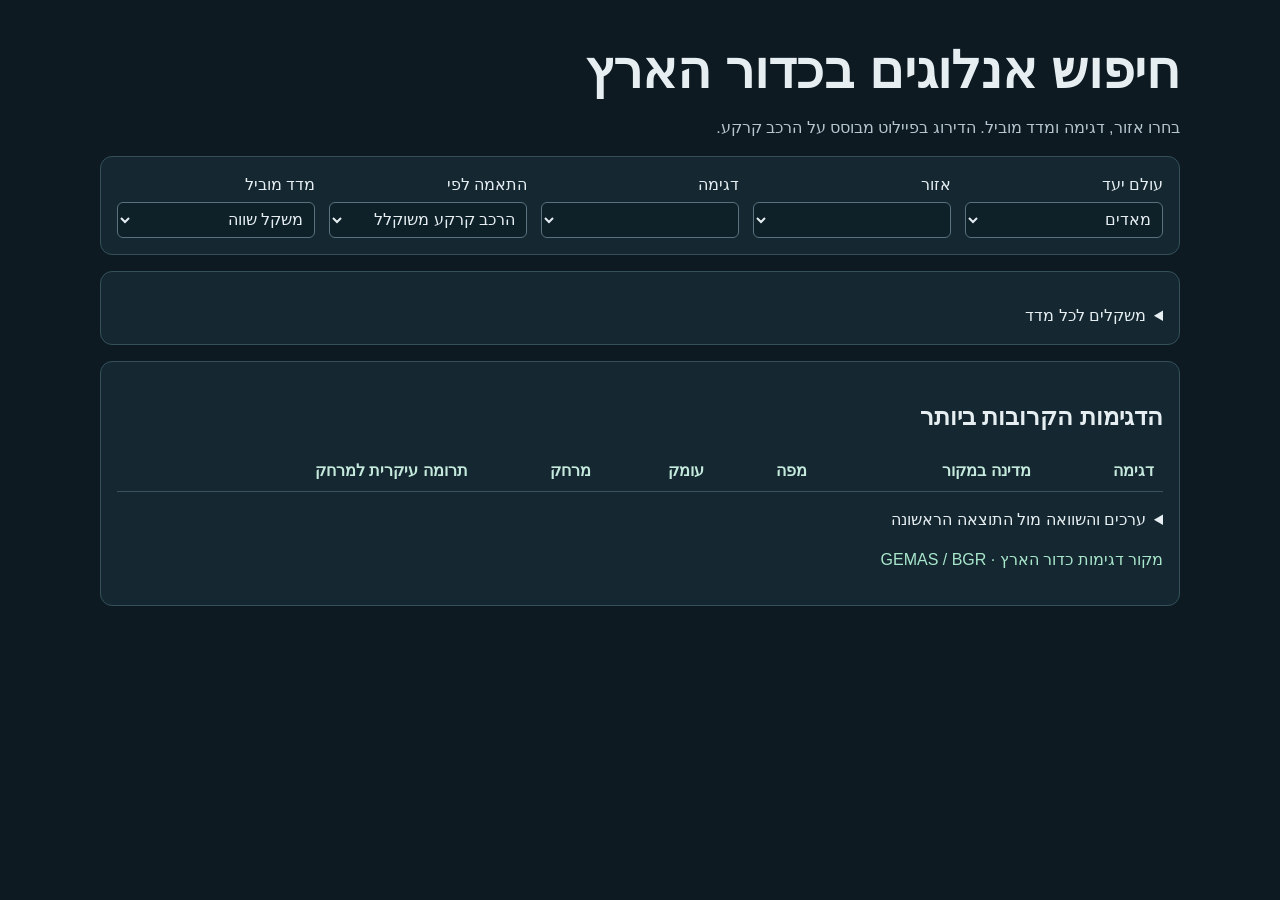
<file: analog_pilot.html>
<!doctype html>
<html lang="he" dir="rtl">
<meta charset="utf-8">
<meta name="viewport" content="width=device-width, initial-scale=1">
<title>אנלוגים פלנטריים</title>
<style>
:root{font:16px/1.55 "Segoe UI",Arial,sans-serif;color:#e6eef2;background:#0d1a22;color-scheme:dark}
body{margin:0 auto;padding:2rem 1.25rem;max-width:1080px}
h1{font-size:clamp(2rem,5vw,3.25rem);line-height:1.1;margin:.2em 0}
h2{margin-bottom:.35rem}
p{color:#b5c6ce}
a{color:#a8e6cb}
.panel{background:#152831;border:1px solid #34505b;border-radius:12px;padding:1rem;margin:1rem 0}
.controls{display:grid;gap:.85rem;grid-template-columns:repeat(auto-fit,minmax(175px,1fr))}
label{display:flex;flex-direction:column;gap:.25rem}
select,input{padding:.45rem;border:1px solid #58737f;border-radius:6px;background:#0e2028;color:inherit;font:inherit;min-width:0}
input{max-width:6rem}
details{margin-top:1rem}
summary{cursor:pointer}
.scroll{overflow:auto}
table{text-align:right;width:100%;border-collapse:collapse}
th,td{padding:.45rem .55rem;border-bottom:1px solid #395461}
th{color:#c5eadd}
small{color:#b5c6ce}
</style>
<h1>חיפוש אנלוגים בכדור הארץ</h1>
<p>בחרו אזור, דגימה ומדד מוביל. הדירוג בפיילוט מבוסס על הרכב קרקע.</p>
<section class="panel controls" aria-label="הגדרות התאמה">
<label>עולם יעד<select id="body"><option value="mars">מאדים</option><option value="moon">הירח</option></select></label>
<label>אזור<select id="area"></select></label>
<label>דגימה<select id="sample"></select></label>
<label>התאמה לפי<select id="mode"><option value="all">הרכב קרקע משוקלל</option><option disabled>תבליט · ממתין לנתונים תואמים</option><option disabled>חלון מזג אוויר · ממתין לנתונים תואמים</option></select></label>
<label>מדד מוביל<select id="focus"><option value="">משקל שווה</option></select></label>
</section>
<section class="panel">
<div id="ref"></div>
<details><summary>משקלים לכל מדד</summary><div class="controls" id="weights"></div></details>
</section>
<section class="panel">
<h2>הדגימות הקרובות ביותר</h2>
<p id="status" aria-live="polite"></p>
<div class="scroll"><table><thead><tr><th scope="col">דגימה</th><th scope="col">מדינה במקור</th><th scope="col">מפה</th><th scope="col">עומק</th><th scope="col">מרחק</th><th scope="col">תרומה עיקרית למרחק</th></tr></thead><tbody id="results"></tbody></table></div>
<details><summary>ערכים והשוואה מול התוצאה הראשונה</summary><div id="comparison" class="scroll"></div></details>
<p><a id="earthSource">מקור דגימות כדור הארץ · GEMAS / BGR</a></p>
</section>
<script id="payload" type="application/json">__PILOT_DATA__</script>
<script>
const data = JSON.parse(document.querySelector('#payload').textContent);
const get = id => document.getElementById(id);
const keys = Object.keys(data.features);
const controls = {};
function link(label,url){
    const a = document.createElement('a');
    a.textContent=label;
    a.href=url;
    a.target='_blank';
    a.rel='noopener';
    return a;
}
for(const key of keys){
    const [name,reason] = data.features[key];
    get('focus').add(new Option(name,key));
    get('mode').add(new Option(name+' בלבד',key));
    const label = document.createElement('label');
    label.textContent=name;
    const input = document.createElement('input');
    input.type='number';
    input.min=0;
    input.max=20;
    input.step=1;
    input.value=1;
    input.addEventListener('input',render);
    const note=document.createElement('small');
    note.textContent=reason;
    label.append(input,note);
    get('weights').append(label);
    controls[key]=input;
}
get('earthSource').href=data.source;
function loadAreas(){
    const entries=data.refs.filter(r=>r.body===get('body').value);
    const names=new Map(entries.map(r=>[r.area,r.name]));
    get('area').replaceChildren(...Array.from(names,([id,name])=>new Option(id.at(-1)+' · '+name,id)));
    loadSamples();
}
function loadSamples(){
    get('sample').replaceChildren(...data.refs.filter(r=>r.area===get('area').value)
        .map(r=>new Option(r.target+(r.sol===null?'':' · סול '+r.sol),r.id)));
    render();
}
function rank(ref, rows, activeWeights, scales){
    const fields=Object.keys(activeWeights).filter(k=>activeWeights[k]>0);
    const total=fields.reduce((sum,k)=>sum+activeWeights[k],0);
    if(!total)return [];
    return rows.map(row=>{
        const parts=fields.map(k=>[k,activeWeights[k]*((row.values[k]-ref.values[k])/scales[k])**2]);
        const distance=Math.sqrt(parts.reduce((sum,p)=>sum+p[1],0)/total);
        const driver=parts.reduce((best,p)=>p[1]>best[1]?p:best);
        return {row,distance,driver:driver[0]};
    }).sort((a,b)=>a.distance-b.distance || a.row.id.localeCompare(b.row.id));
}
function render(){
    const ref=data.refs.find(r=>r.id===get('sample').value);
    get('ref').replaceChildren(document.createTextNode(ref.name+' · '+ref.target+' · '+ref.method+' · '),link('מקור הדגימה',ref.url));
    const mode=get('mode').value;
    const weights=Object.fromEntries(keys.map(k=>[k, mode==='all'?Math.max(0,Math.min(20,Number(controls[k].value)||0)):Number(mode===k)]));
    const results=rank(ref,data.earth,weights,data.scales);
    get('status').textContent=results.length?
        new Intl.NumberFormat('he').format(results.length)+' דגימות מדודות באירופה. מרחק קטן מציין הרכב קרוב ליעד.':
        'יש לתת לפחות למדד אחד משקל חיובי.';
    get('results').replaceChildren();
    get('comparison').replaceChildren();
    for(const entry of results.slice(0,10)){
        const {row,distance,driver}=entry;
        const tr=get('results').insertRow();
        const sample=tr.insertCell();
        sample.textContent=row.id;
        sample.title=row.locator;
        tr.insertCell().textContent=row.country;
        tr.insertCell().append(link(row.lat.toFixed(4)+', '+row.lon.toFixed(4),
            'https://www.openstreetmap.org/?mlat='+row.lat+'&mlon='+row.lon+'#map=12/'+row.lat+'/'+row.lon));
        tr.insertCell().textContent='0–'+row.depth+' ס״מ';
        tr.insertCell().textContent=distance.toFixed(3);
        tr.insertCell().textContent=data.features[driver][0];
    }
    if(results.length){
        const table=document.createElement('table');
        const header=table.createTHead().insertRow();
        for(const title of ['מדד','יעד · % משקל','כדור הארץ · % משקל','משקל בדירוג']){
            const th=document.createElement('th');th.scope='col';th.textContent=title;header.append(th);
        }
        const body=table.createTBody();
        for(const key of keys){
            const tr=body.insertRow();
            for(const value of [data.features[key][0],ref.values[key],results[0].row.values[key],weights[key]]){
                tr.insertCell().textContent=value;
            }
        }
        get('comparison').append(table);
    }
}
get('body').addEventListener('change',loadAreas);
get('area').addEventListener('change',loadSamples);
get('sample').addEventListener('change',render);
get('mode').addEventListener('change',render);
get('focus').addEventListener('change',()=>{
    const focus=get('focus').value;
    get('mode').value='all';
    for(const key of keys)controls[key].value=key===focus?4:1;
    render();
});
loadAreas();
</script>
</html>
</file>
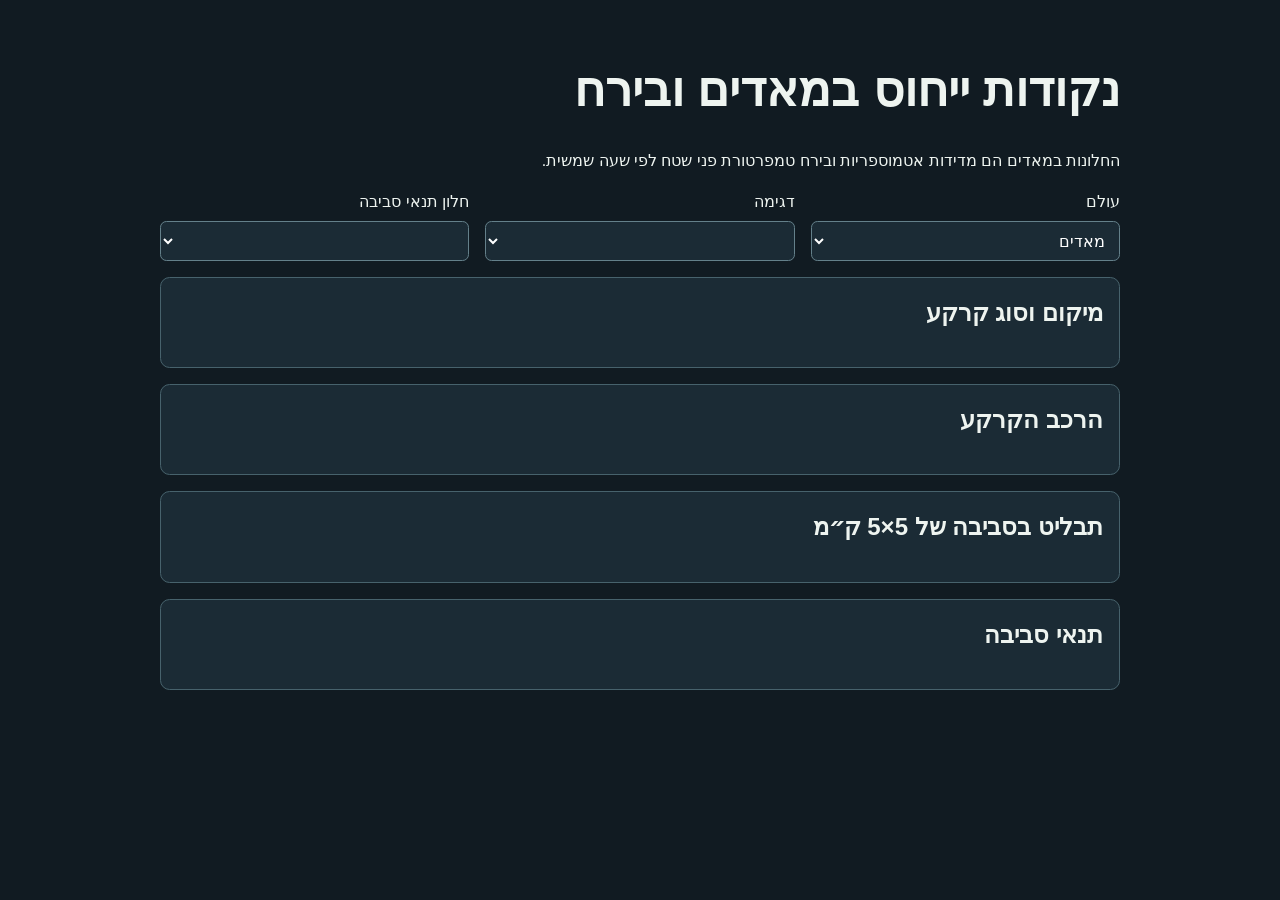
<file: planetary_context.html>
<!doctype html>
<html lang="he" dir="rtl">
<meta charset="utf-8">
<meta name="viewport" content="width=device-width,initial-scale=1">
<title>נקודות ייחוס במאדים ובירח</title>
<style>
:root{color-scheme:dark;font:16px/1.55 "Segoe UI",sans-serif;background:#111b22;color:#eef4f0}
body{max-width:960px;margin:auto;padding:2rem 1rem} h1{font-size:clamp(2rem,5vw,3rem);line-height:1.1}
.controls{display:grid;grid-template-columns:repeat(auto-fit,minmax(210px,1fr));gap:1rem}
label{display:grid;gap:.4rem} select{font:inherit;padding:.6rem;background:#1b2b35;border:1px solid #64808a;border-radius:.4rem;width:100%}
section{background:#1b2b35;border:1px solid #47626c;border-radius:.6rem;padding:1rem;margin:1rem 0}
dt{font-weight:bold} dd{margin:0 0 .65rem} a{color:#a7eed1;margin-inline-end:1rem}
small{color:#c0d0d9} h2{margin-top:0}
</style>
<h1>נקודות ייחוס במאדים ובירח</h1>
<p>החלונות במאדים הם מדידות אטמוספריות ובירח טמפרטורת פני שטח לפי שעה שמשית.</p>
<div class="controls">
<label>עולם<select id="body"><option value="mars">מאדים</option><option value="moon">ירח</option></select></label>
<label>דגימה<select id="sample"></select></label>
<label>חלון תנאי סביבה<select id="window"></select></label>
</div>
<section><h2>מיקום וסוג קרקע</h2><div id="location"></div></section>
<section><h2>הרכב הקרקע</h2><div id="chemistry"></div></section>
<section><h2>תבליט בסביבה של 5×5 ק״מ</h2><div id="terrain"></div></section>
<section><h2>תנאי סביבה</h2><div id="environment" aria-live="polite"></div></section>
<script id="payload" type="application/json">__CONTEXT__</script>
<script>
const {rows,fields}=JSON.parse(document.querySelector('#payload').textContent);
const get=id=>document.getElementById(id);
const fmt=x=>new Intl.NumberFormat('he',{maximumFractionDigits:3}).format(x);
const current=()=>rows.find(row=>row.id===get('sample').value);
const metrics={air_temperature_k:'טמפרטורת אוויר (K)',ground_brightness_k:'טמפרטורת בהירות פני שטח (K)',pressure_pa:'לחץ (Pa)'};
function display(id, pairs, sources=[]){
 const dl=document.createElement('dl');
 for(const [name,value] of pairs){
  const term=document.createElement('dt'), definition=document.createElement('dd');
  term.textContent=name; definition.textContent=value; dl.append(term,definition);
 }
 get(id).replaceChildren(dl);
 for(const [name,url] of sources){
  const a=document.createElement('a'); a.textContent=name; a.href=url;
  a.target='_blank';a.rel='noopener';get(id).append(a);
 }
}
function windows(row){
 return row.environment.flatMap(product=>product.windows.map(window=>({product,window})));
}
function loadSamples(){
 get('sample').replaceChildren(...rows.filter(row=>row.body===get('body').value)
   .sort((a,b)=>Number(b.environment.length>0)-Number(a.environment.length>0))
   .map(row=>new Option(row.area+' · '+row.name+(row.profile_status==='linked_at_station_or_rover_scale'?' · עם חלונות סביבה':row.profile_status==='linked_at_mission_scale'?' · חלונות ברמת משימה':''),row.id)));
 loadWindows();
}
function loadWindows(){
 const row=current(), t=row.terrain;
 get('window').replaceChildren(...windows(row).map(({window},i)=>new Option(window.window,i)));
 get('window').disabled=!get('window').options.length;
 display('location',[
  ['סוג מיקום',row.location_role],
  ['קו רוחב / קו אורך מזרחי',fmt(row.lat)+' / '+fmt(row.lon)],
  ['תיאור הקרקע לפי המקור',row.material]
 ],[['מקור מיקום',row.location_source],['מקור סוג קרקע',row.material_source]]);
 display('chemistry',[
  ...Object.entries(row.chemistry).map(([key,m])=>[fields[key][0]+' · '+fields[key][1],fmt(m.value)+'% משקל']),
  ['סינון',row.chemistry_status.startsWith('hold')?'ממתינה להשוואת ששת הרכיבים':'מתאימה להשוואת הרכב ראשונית']
 ],[['מקור המדידה · '+row.chemistry_locator,row.chemistry_url]]);
 display('terrain',[
  ['חציון שיפוע / אחוזון 90',fmt(t.slope_median_deg)+'° / '+fmt(t.slope_p90_deg)+'°'],
  ['שיפוע מעל 10°',fmt(t.slope_over_10_deg_fraction*100)+'% מהפיקסלים שחושב להם שיפוע'],
  ['הפרש בין אחוזוני גובה 90 ו־10',fmt(t.relief_p90_p10_m)+' מ׳'],
  ['חספוס ביחס לארבעת השכנים',fmt(t.local_roughness_rms_m)+' מ׳'],
  ['גודל פיקסל מקורי',t.cell_m.map(fmt).join(' × ')+' מ׳'],
  ['גריד משותף 500 מ׳ · חציון שיפוע ואחוזון 90',fmt(t.common_500m.slope_median_deg)+'° / '+fmt(t.common_500m.slope_p90_deg)+'°'],
  ['גריד משותף 500 מ׳ · הפרש גבהים, חספוס ושטח תלול',fmt(t.common_500m.relief_p90_p10_m)+' מ׳ / '+fmt(t.common_500m.local_roughness_rms_m)+' מ׳ / '+fmt(t.common_500m.slope_over_10_deg_fraction*100)+'%']
 ],[['תווית מודל הגבהים',t.label_url]]);
 loadEnvironment();
}
function loadEnvironment(){
 const item=windows(current())[Number(get('window').value)];
 if(!item){display('environment',[['כיסוי','אין חלון סביבה מאומת לרשומה זו']]);return;}
 const {product:p,window:w}=item;
 const data=w.values?Object.entries(w.values).map(([k,v])=>[metrics[k],fmt(v.median)+' · '+v.n+' קריאות'])
   :[['טמפרטורת בהירות פני שטח',fmt(w.surface_brightness_k)+' K']];
 display('environment',[['חלון',w.window],...data,
  ['מרחק לנקודת הייחוס של מקור הסביבה',fmt(p.distance_m)+' מ׳'],
  ['תמיכה מרחבית וזמנית',p.kind],
  ...(p.waypoint_rmc?[['נקודת מסלול',p.waypoint_rmc+' · סול '+p.waypoint_sol],
    ['הפרש מסול דגימת הכימיה',p.chemistry_sol_delta+' סולים']]:[])
 ],[['מקור המדידה',p.url],['תווית המוצר',p.label_url]]);
}
get('body').addEventListener('change',loadSamples);
get('sample').addEventListener('change',loadWindows);
get('window').addEventListener('change',loadEnvironment);
loadSamples();
</script>
</html>
</file>
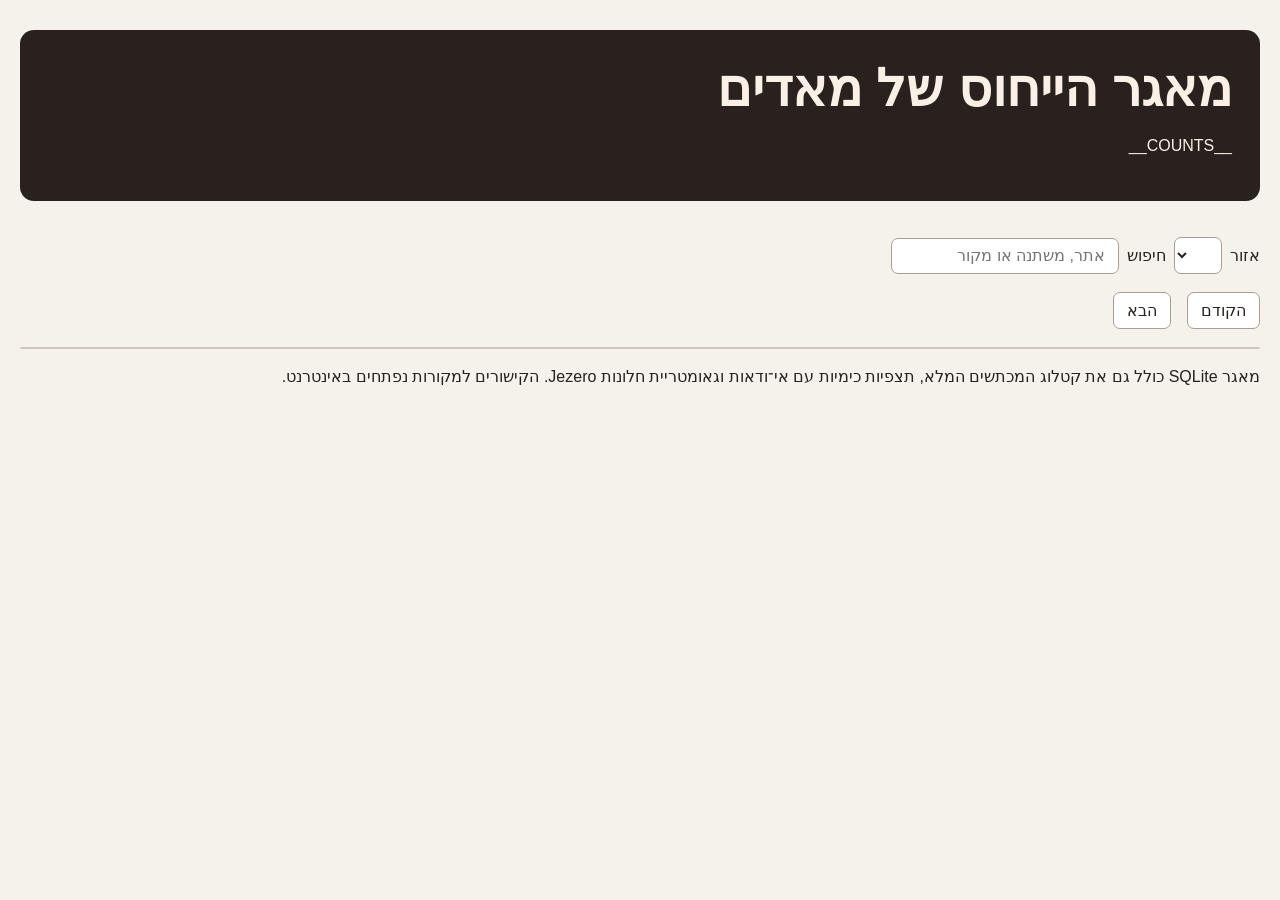
<file: work/atlas.html>
<!doctype html>
<html lang="he" dir="rtl">
<meta charset="utf-8">
<meta name="viewport" content="width=device-width, initial-scale=1">
<title>מאגר מאדים</title>
<style>
  :root { color-scheme:light; font: 16px Arial,sans-serif; color:#25221f; background:#f5f1eb }
  body { max-width:1340px; margin:auto; padding:30px 20px; }
  header { background:#28211e; color:#fbf0e5; border-radius:14px; padding:28px; }
  h1 { margin:0 0 12px; font-size:clamp(30px,6vw,52px); }
  p { line-height:1.45; }
  nav,.filters,.pager { display:flex; flex-wrap:wrap; gap:8px; align-items:center; margin:18px 0; }
  button,select,input { font:inherit; border:1px solid #ac9c91; border-radius:7px; padding:8px 13px; background:#fff; color:#28211e; }
  button { cursor:pointer; }
  button[aria-pressed=true] { background:#8d3926; color:#fff; border-color:#8d3926; }
  button:disabled { opacity:.45; cursor:default; }
  a { color:#85432d; overflow-wrap:anywhere; }
  .scroll { background:#fff; max-height:65vh; overflow:auto; border:1px solid #d4c5ba; border-radius:8px; }
  table { border-collapse:collapse; text-align:left; min-width:100%; font-size:.88rem; }
  th,td { padding:9px; border-bottom:1px solid #e9e1da; vertical-align:top; }
  th { position:sticky; top:0; background:#efe3d9; z-index:1; }
  tr:nth-child(even) { background:#fffbf7; }
  #help { max-width:960px; }
</style>
<header>
  <h1>מאגר הייחוס של מאדים</h1>
  <p>__COUNTS__</p>
</header>
<nav aria-label="טבלאות" id="tabs"></nav>
<p id="help"></p>
<div class="filters">
  <label for="site">אזור</label><select id="site"></select>
  <label for="search">חיפוש</label><input id="search" type="search" placeholder="אתר, משתנה או מקור">
</div>
<div class="pager">
  <button id="back">הקודם</button><span id="count" aria-live="polite"></span><button id="next">הבא</button>
</div>
<div class="scroll"><table dir="ltr" aria-label="נתוני מאדים"><thead></thead><tbody></tbody></table></div>
<p>מאגר SQLite כולל גם את קטלוג המכתשים המלא, תצפיות כימיות עם אי־ודאות וגאומטריית חלונות Jezero. הקישורים למקורות נפתחים באינטרנט.</p>
<script id="data" type="application/json">__DATA_JSON__</script>
<script>
  const data = JSON.parse(document.querySelector('#data').textContent);
  const configs = {
    coverage:['כיסוי האתרים','כמה נתונים כבר נטענו לכל אזור. ערכי science אינם כוללים את סדרת ההסברה של Curiosity.'],
    details:['מדידות לפי אזור','גובה, שיפועים, תכונות דיונות, חום, קרח וחלונות סיכום. אפשר לחפש שם משתנה כגון slope.'],
    chemistry:['הרכב כימי','מדגם עמודות מכל רשומות הכימיה, באחוזי משקל. הרשומות עם סימוני איכות וכפילויות נשמרו כפי שהגיעו מהמקור.'],
    assets:['תצלומים ומפות','כל יעד וחלון במאגר מקושרים לתצלום, למפה או לתוצר תבליט. צילום אזורי יכול להיות משותף לכמה חלונות.'],
    weather:['מזג אוויר ב־Gale','הזנת NASA/CAB מיועדת להסברה. סדרת הסול מוצגת לעיון. הארכיון המדעי של REMS מופיע בטבלת המקורות.'],
    sources:['מקורות','כאן מופיעים קישור, מזהה מוצר ומגבלות שימוש. לקובצי קלט שנקלטו מופיע גם SHA‑256.']
  };
  const get = id => document.getElementById(id);
  const site = get('site');
  const search = get('search');
  const sourceMap = new Map(data.sources.map(row => [row.id,row]));
  const labels = new Map(data.coverage.map(row => [row.id,row.name]));
  let current = 'coverage';
  let page = 0;
  const pageSize = 40;
  const buttons = new Map();
  for (const [key,[name]] of Object.entries(configs)) {
    const button = document.createElement('button');
    button.textContent = name;
    button.addEventListener('click', () => {
      current = key; page = 0; search.value = '';
      render();
    });
    buttons.set(key,button);
    get('tabs').append(button);
  }
  site.add(new Option('כל האזורים',''));
  for (const [id,name] of labels) site.add(new Option(name,id));
  function render() {
    const selected = site.value;
    const keys = Object.keys(data[current][0]);
    const selectedArea = ['assets','details','chemistry','coverage'].includes(current) ? selected : '';
    get('help').textContent = configs[current][1];
    site.disabled = !['assets','details','chemistry','coverage'].includes(current);
    for (const [key,button] of buttons) button.setAttribute('aria-pressed', key === current);
    const term = search.value.trim().toLowerCase();
    const records = data[current].filter(row => {
      const areaId = current === 'coverage' ? row.id : row.area_id;
      return (!selectedArea || areaId === selectedArea) &&
        (!term || Object.values(row).concat(labels.get(areaId) || '').join(' ').toLowerCase().includes(term));
    });
    page = Math.min(page, Math.max(0,Math.ceil(records.length/pageSize)-1));
    const start = page*pageSize;
    get('count').textContent = records.length ? `${start+1}–${Math.min(start+pageSize,records.length)} מתוך ${records.length.toLocaleString()}` : 'אין רשומות מתאימות';
    get('back').disabled = page === 0;
    get('next').disabled = start+pageSize >= records.length;
    const header = document.querySelector('thead');
    const body = document.querySelector('tbody');
    header.replaceChildren();
    body.replaceChildren();
    const tr = header.insertRow();
    for (const key of keys) {
      const th = document.createElement('th');
      th.scope = 'col'; th.textContent = key;
      tr.append(th);
    }
    for (const row of records.slice(start,start+pageSize)) {
      const tr = body.insertRow();
      for (const key of keys) {
        const cell = tr.insertCell();
        const value = row[key];
        const url = key === 'source_id' ? sourceMap.get(value)?.url : (key === 'url' ? value : null);
        if (url) {
          const link = document.createElement('a');
          link.href = url; link.target = '_blank'; link.rel = 'noopener';
          link.textContent = key === 'source_id' ? value : 'Open source';
          cell.append(link);
        } else {
          cell.textContent = (key === 'area_id' ? labels.get(value) : value) ?? '—';
        }
      }
    }
  }
  site.addEventListener('change', () => { page=0; render(); });
  search.addEventListener('input', () => { page=0; render(); });
  get('back').addEventListener('click', () => { page--; render(); });
  get('next').addEventListener('click', () => { page++; render(); });
  render();
</script>
</html>
</file>
